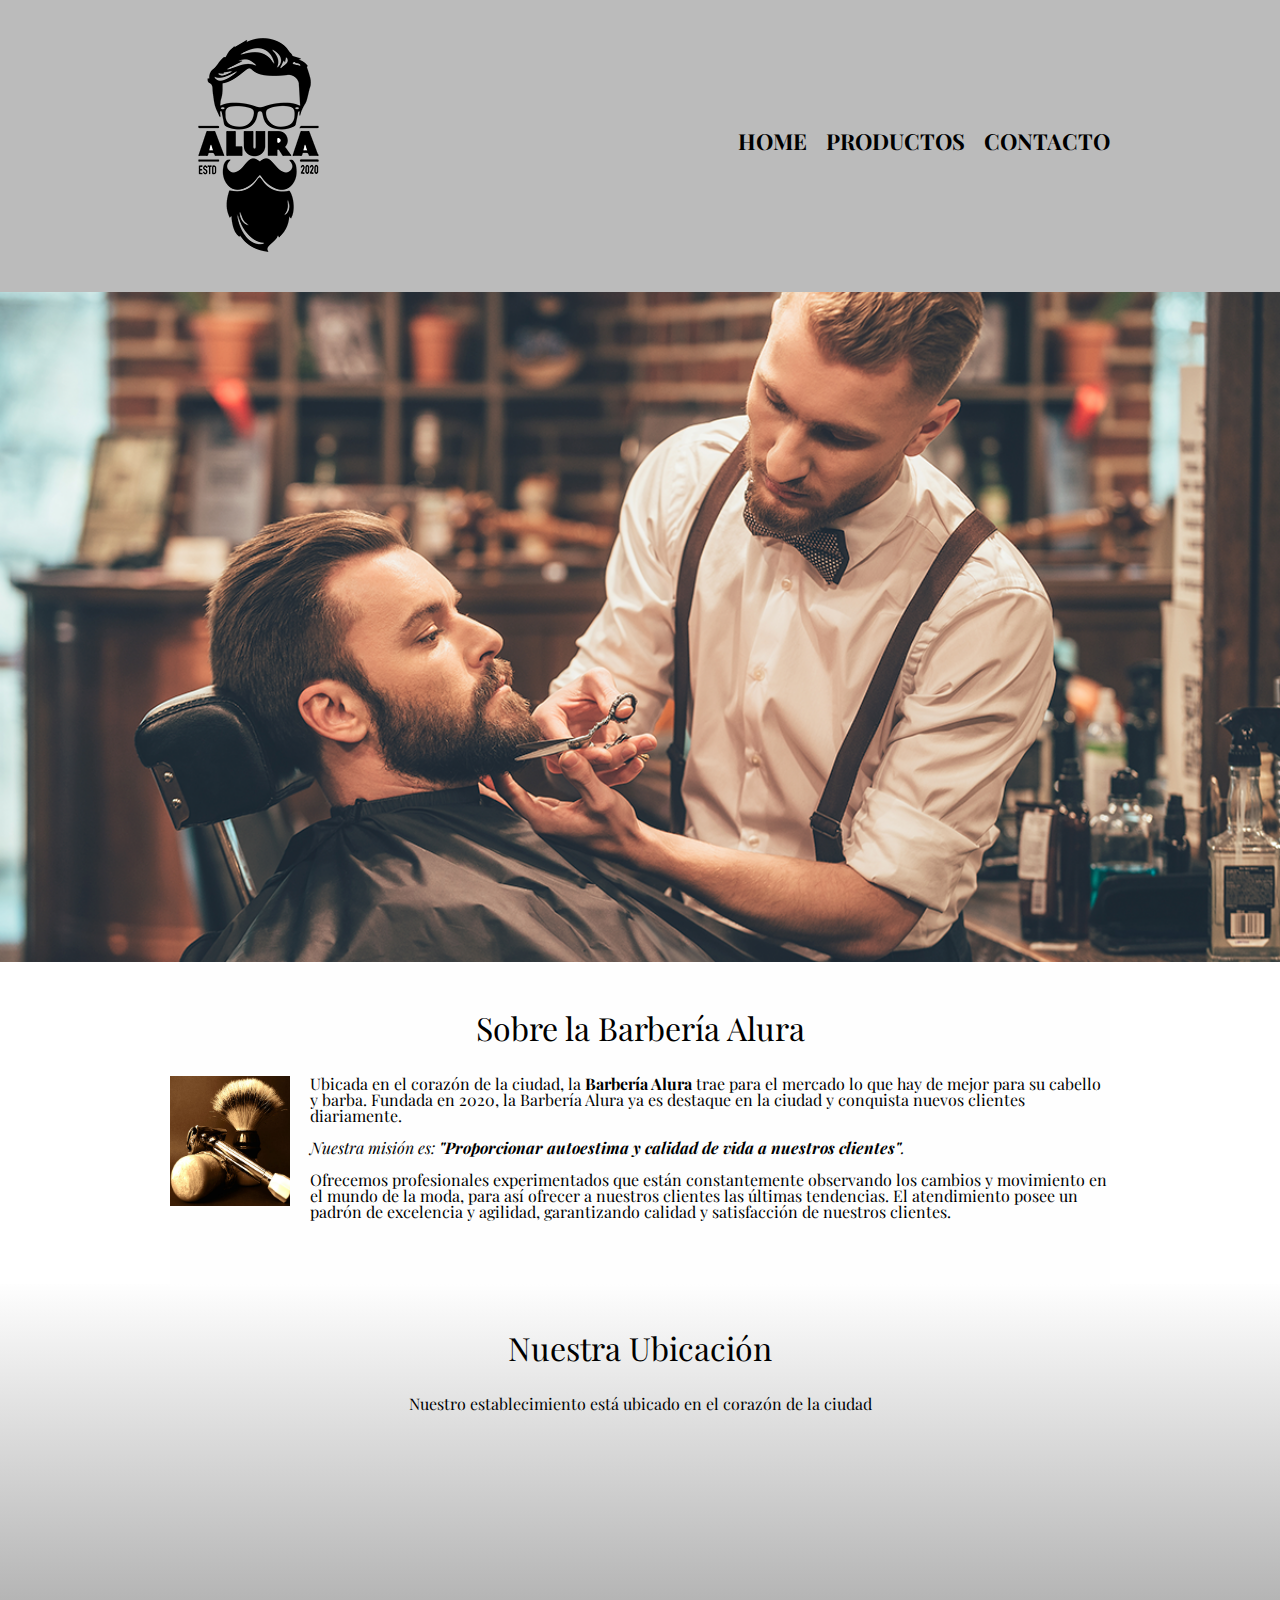
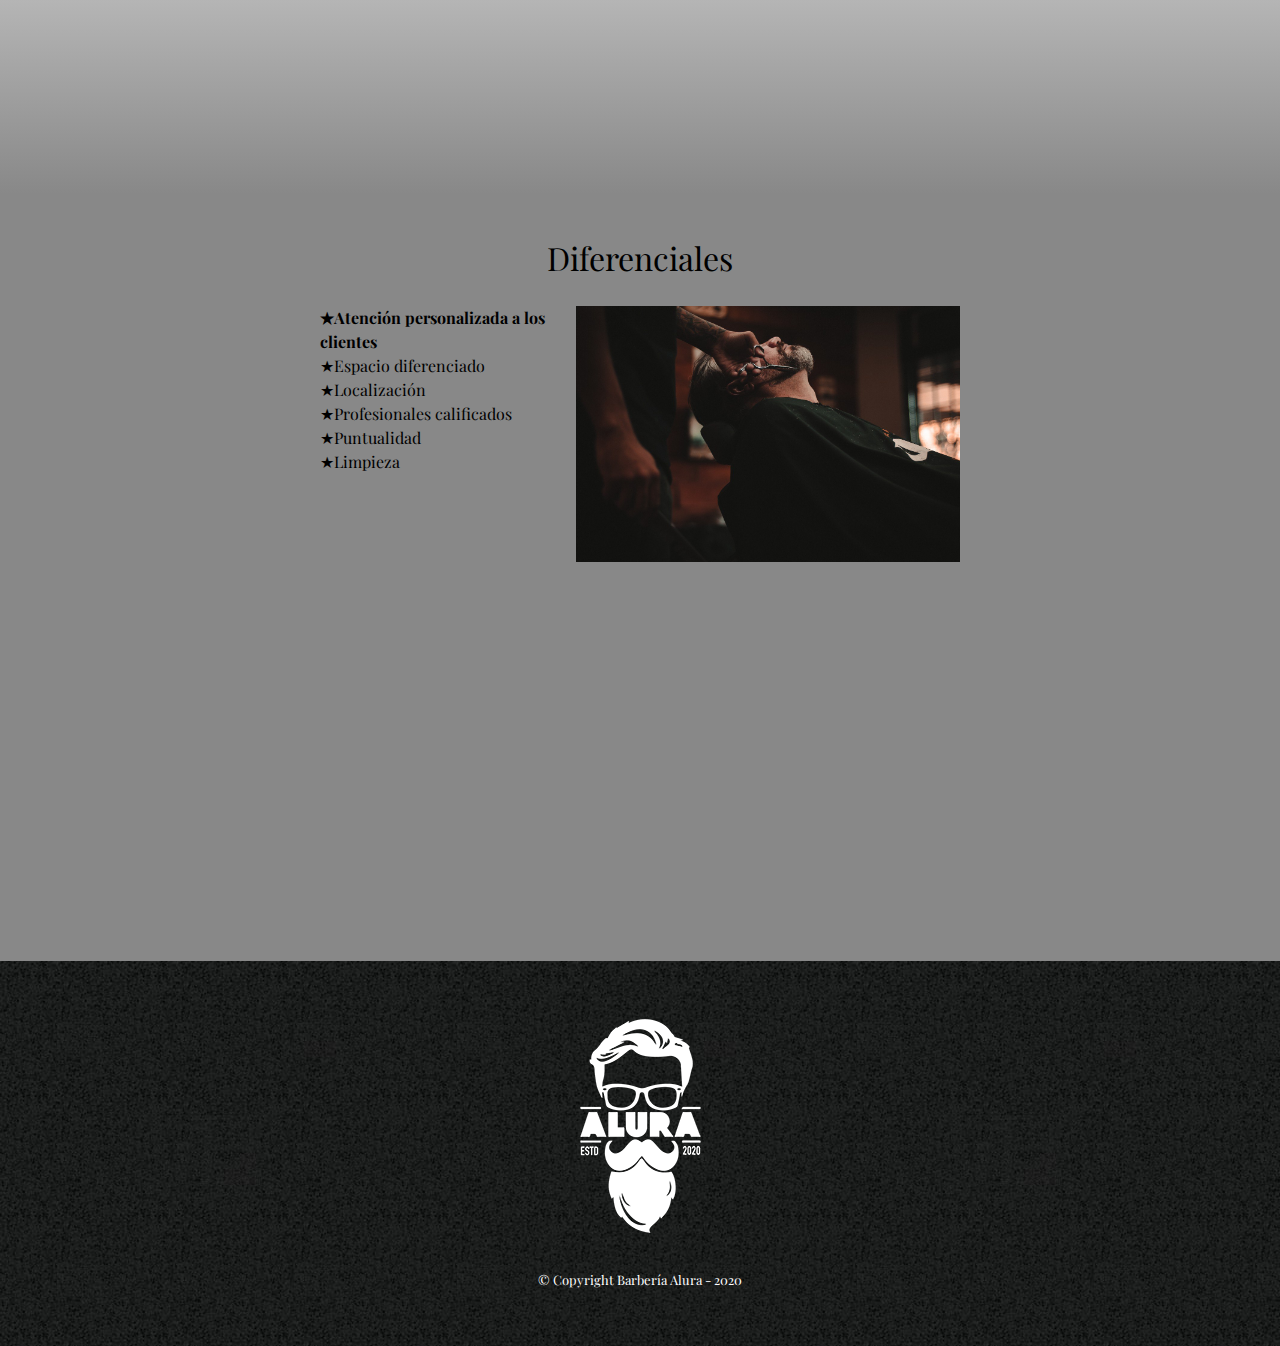
<file: index.html>
<!DOCTYPE html>

<html lang="es">
    
    <head>

        <meta charset="UTF-8"> 
        <meta name="viewport" content="width=device-width">
        <title>Barbería Alura</title>
        <link rel="stylesheet" href="reset.css">
        <link rel="stylesheet" href="style.css">
        <link rel="preconnect" href="https://fonts.googleapis.com">
        <link rel="preconnect" href="https://fonts.gstatic.com" crossorigin>
        <link href="https://fonts.googleapis.com/css2?family=Playfair+Display&display=swap" rel="stylesheet">
    
    </head>

    <body>

        <header>
            <div class="caja">
                <h1><img src="imagenes/logo.png"></h1>
                <nav>
                    <ul>
                        <li><a href="index.html">Home</a></li>
                        <li><a href="productos.html">Productos</a></li>
                        <li><a href="contacto.html">Contacto</a></li>
                    </ul>
                </nav>
            </div>
        </header>

        <img class="banner" src="banner/Barberia.jpg">
        
        <main>
            <section class="principal">

                <h2 class="titulo-principal">Sobre la Barbería Alura</h2>

                <img class="utensilios"  src="imagenes/utensilios.jpg" alt="Utensilios de un barbero.">
    
                <p>Ubicada en el corazón de la ciudad, la <strong>Barbería Alura</strong> trae para el mercado lo que hay de mejor para su cabello y barba. Fundada en 2020, la Barbería Alura ya es destaque en la ciudad y conquista nuevos clientes diariamente.</p>
    
                <p id="mision"><em>Nuestra misión es: <strong>"Proporcionar autoestima y calidad de vida a nuestros clientes"</strong>.</em></p>
    
                <p>Ofrecemos profesionales experimentados que están constantemente observando los cambios y movimiento en el mundo de la moda, para así ofrecer a nuestros clientes las últimas tendencias. El atendimiento posee un padrón de excelencia y agilidad, garantizando calidad y satisfacción de nuestros clientes.</p> 
    
            </section>

            <section class="mapa">
                <h3 class="titulo-principal">Nuestra Ubicación</h3>
                <p>Nuestro establecimiento está ubicado en el corazón de la ciudad</p>

                <div class="mapa-contenido">
                    <iframe src="https://www.google.com/maps/embed?pb=!1m18!1m12!1m3!1d34784.869470159!2d-46.65499870427411!3d-23.593248407555798!2m3!1f0!2f0!3f0!3m2!1i1024!2i768!4f13.1!3m3!1m2!1s0x94ce5a2b2ed7f3a1%3A0xab35da2f5ca62674!2sCaelum%20-%20Education%20and%20Innovation!5e0!3m2!1ses-419!2sbr!4v1602972945026!5m2!1ses-419!2sbr" width="100%" height="300" frameborder="0" style="border:0;" allowfullscreen="" aria-hidden="false" tabindex="0"></iframe>
                </div>


            </section>
            
            <section class="diferenciales">
    
                <h3 class="titulo-principal">Diferenciales</h3>
            
                <div class="contenido-diferenciales">
                    <ul class="lista-diferenciales">
                        <li class="items">Atención personalizada a los clientes</li>
                        <li class="items">Espacio diferenciado</li>
                        <li class="items">Localización</li>
                        <li class="items">Profesionales calificados</li>
                        <li class="items">Puntualidad</li>
                        <li class="items">Limpieza</li>
                    </ul><img src="diferenciales/diferenciales.jpg" class="imagen-diferenciales">
                </div>
                <div class="video">
                    <iframe width="100%" height="315" src="https://www.youtube.com/embed/wcVVXUV0YUY" frameborder="0" allow="accelerometer; autoplay; clipboard-write; encrypted-media; gyroscope; picture-in-picture" allowfullscreen></iframe>
                </div>
                
            </section>


            
        </main>
        
        <footer>
            <img src="imagenes/logo-blanco.png">
            <p class="copyright">&copy Copyright Barbería Alura - 2020</p>
        </footer>
        
    </body>
</html>
</file>
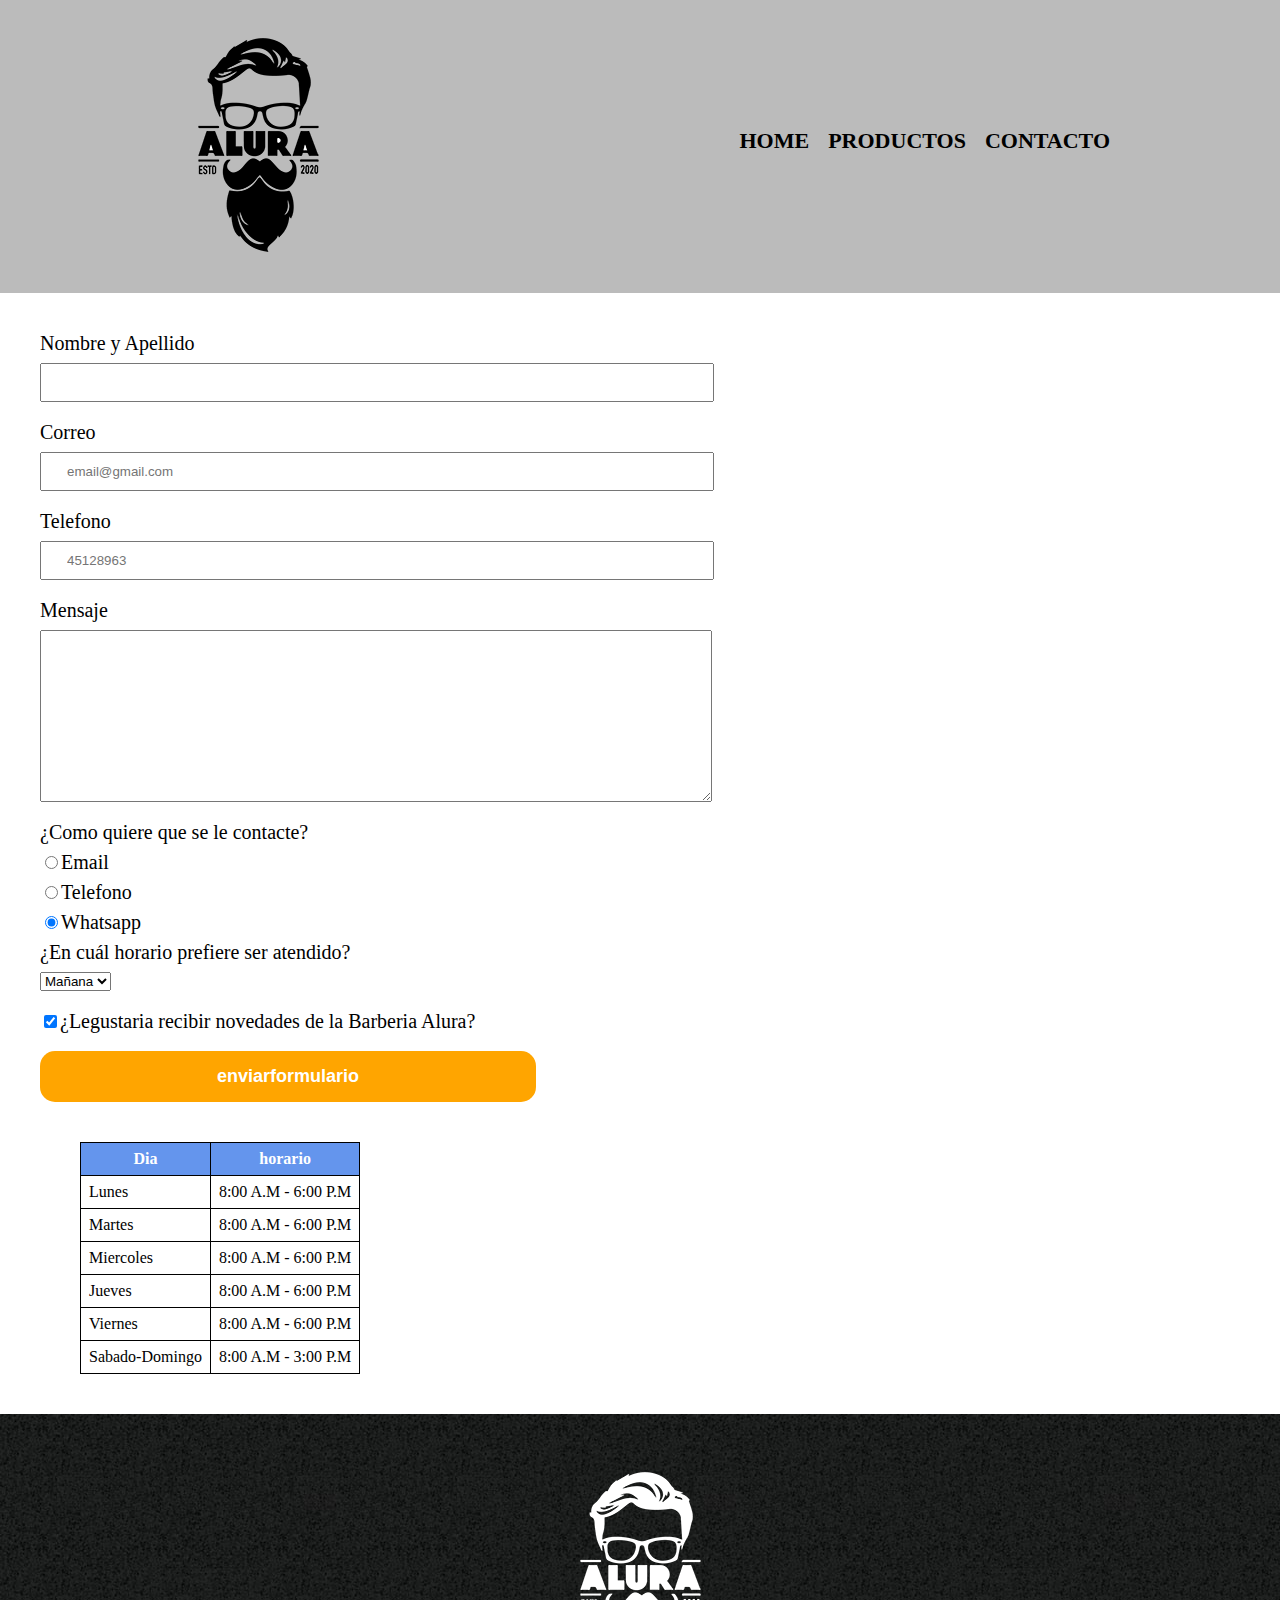
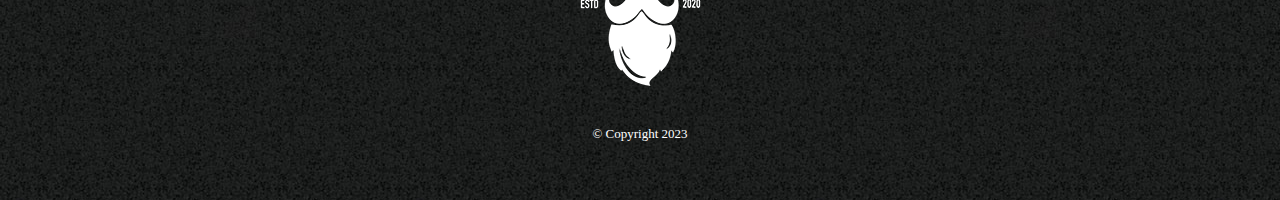
<file: contacto.html>
<!DOCTYPE html>

<html>
    <head>
        <meta charset="UTF-8">
        <title>Contacto - Barbería Alura</title>
        <link rel="stylesheet" href="reset.css">
        <link rel="stylesheet" href="style.css">
    </head>
    <body>
        <header>
            <div class="caja">
                <h1><img src="imagenes/logo.png" alt="LOGO DE ALURA"></h1>
                <nav>
                    <ul>
                        <li><a href="index.html">Home</a></li>
                        <li><a href="productos.html">Productos</a></li>
                        <li><a href="contacto.html">Contacto</a></li>
                    </ul>
                </nav>
            </div>
        </header>
        <main class="contacto">
            <form action="">
                <label for="nombreyapellido">Nombre y Apellido</label>
                <input type="text" id="nombreyapellido" class="input-padron" required>
                <label for="correo">Correo</label>
                <input type="email" id="correo" class="input-padron" required placeholder="email@gmail.com">
                <label for="telefono">Telefono</label>
                <input type="tel" id="telefono" class="input-padron" required placeholder="45128963">

                <label for="mensaje">Mensaje</label>
                <textarea id="mensaje" cols="70" rows="10" class="input-padron" required></textarea>

                <fieldset>
                    <legend>¿Como quiere que se le contacte?</legend>
                    <label for="radio-email">
                    <input type="radio" name= "contacto" value="Email" id="radio-email" checked >Email</label>
                  
                    <label for="radio-telefono">
                    <input type="radio" name= "contacto" value="Telefono" id="radio-telefono" checked>Telefono</label>
                    
                    <label for="radio-whatsapp">
                    <input type="radio" name= "contacto" value="Whatsapp" id="radio-whatsapp" checked>Whatsapp</label>
                   
                </fieldset>
                <fieldset>
                    <legend>¿En cuál horario prefiere ser atendido?</legend>
                    <select>
                        <option>Mañana</option>
                        <option>Tarde</option>
                        <option>Noche</option>
                    </select>
                </fieldset>

                <label class="checkbox"><input type="checkbox" checked>¿Legustaria recibir novedades de la Barberia Alura?</label>

                <input type="submit" value="enviarformulario" class="enviar">
            </form>
            <table>
                <thead>
                    <tr>
                        <th>Dia</th>
                        <th>horario</th>
                       
                    </tr>
                </thead>
                <tbody>
                    <tr>
                        <td>Lunes</td>
                        <td>8:00 A.M - 6:00 P.M</td>
                       
                    </tr>
                    <tr>
                        <td>Martes</td>
                        <td>8:00 A.M - 6:00 P.M</td>
                       
                    </tr>
                    <tr>
                        <td>Miercoles</td>
                        <td>8:00 A.M - 6:00 P.M</td>
                       
                    </tr>
                    <tr>
                        <td>Jueves</td>
                        <td>8:00 A.M - 6:00 P.M</td>
                       
                    </tr>
                    <tr>
                        <td>Viernes</td>
                        <td>8:00 A.M - 6:00 P.M</td>
                       
                    </tr>
                    <tr>
                        <td>Sabado-Domingo</td>
                        <td>8:00 A.M - 3:00 P.M</td>
                       
                    </tr>
                </tbody> 
            </table>
        </main>
        <footer>
            <img src="imagenes/logo-blanco.png" alt="LOGO DE ALURA">
            <p class="copyright">&copy Copyright 2023</p>
        </footer>
    </body>
</html>
</file>
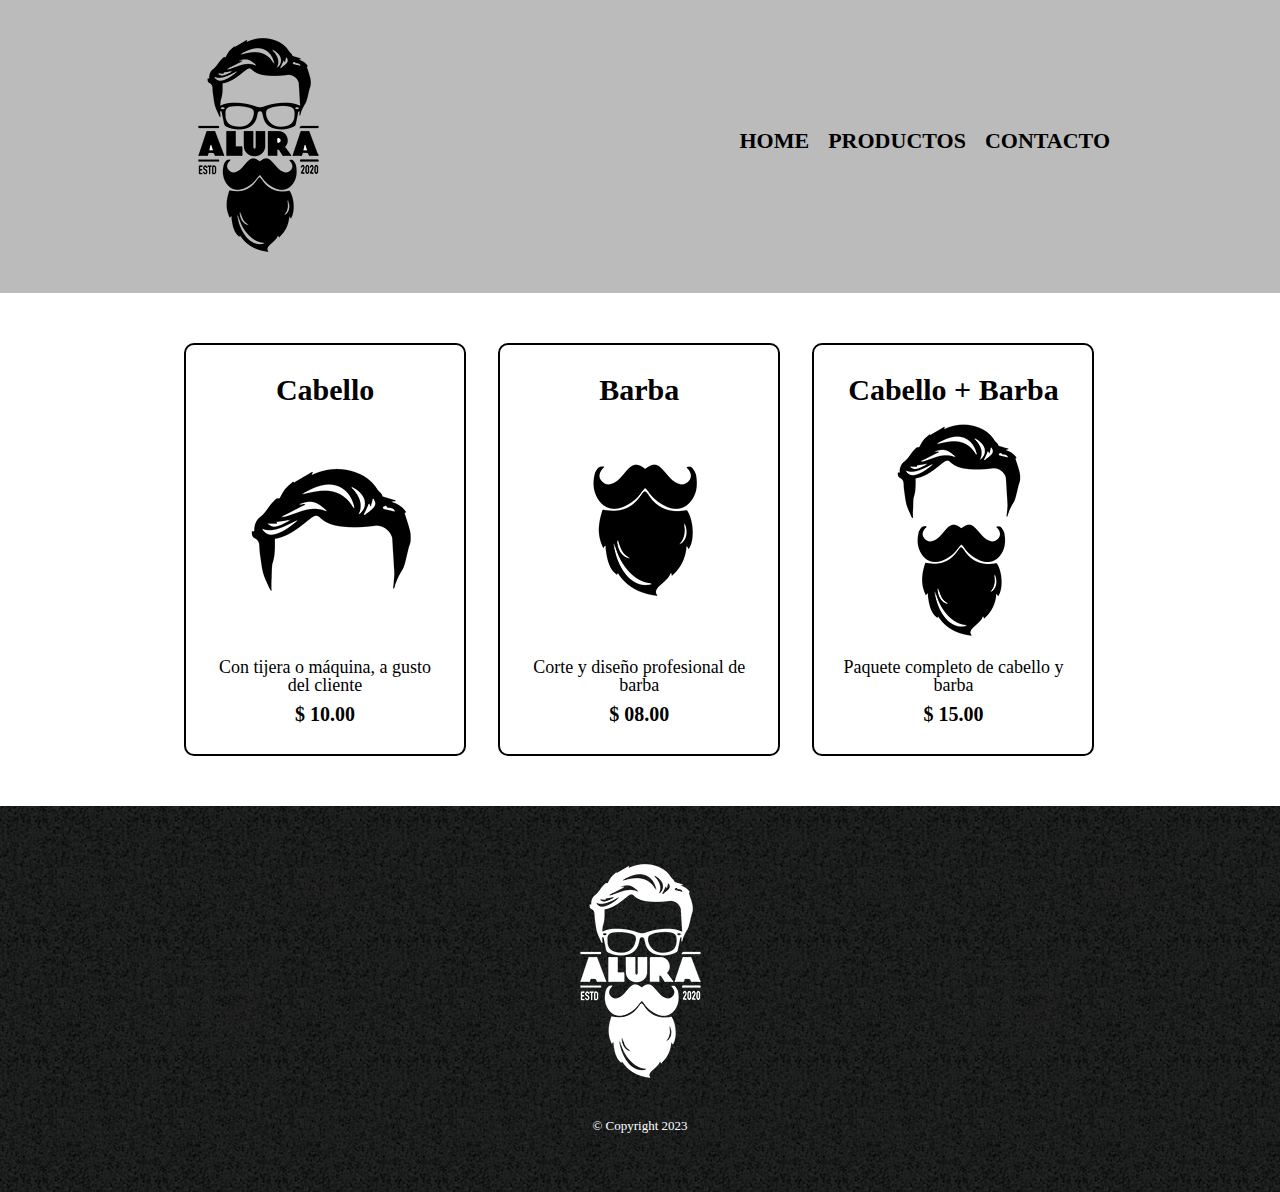
<file: productos.html>
<!DOCTYPE html>

<html>
    <head>
        <meta charset="UTF-8">
        <title>Productos - Barbería Alura</title>
        <link rel="stylesheet" href="reset.css">
        <link rel="stylesheet" href="style.css">
    </head>
    <body>
        <header>
            <div class="caja">
                <h1><img src="imagenes/logo.png"></h1>
                <nav>
                    <ul>
                        <li><a href="index.html">Home</a></li>
                        <li><a href="productos.html">Productos</a></li>
                        <li><a href="contacto.html">Contacto</a></li>
                    </ul>
                </nav>
            </div>
        </header>

        <main>
            <ul class="productos">
                <li>
                    <h2>Cabello</h2>
                    <img src="imagenes/cabello.jpg">
                    <p class="producto-descripcion">Con tijera o máquina, a gusto del cliente</p>
                    <p class="producto-precio">$ 10.00</p>
                </li>
                <li>
                    <h2>Barba</h2>
                    <img src="imagenes/barba.jpg">
                    <p class="producto-descripcion">Corte y diseño profesional de barba</p>
                    <p class="producto-precio">$ 08.00</p>
                </li>
                <li>
                    <h2>Cabello + Barba</h2>
                    <img src="imagenes/cabello+barba.jpg">
                    <p class="producto-descripcion">Paquete completo de cabello y barba</p>
                    <p class="producto-precio">$ 15.00</p>
                </li>
            </ul>
           
        </main>
        <footer>
            <img src="imagenes/logo-blanco.png">
            <p class="copyright">&copy Copyright 2023</p>
        </footer>
    </body>
</html>
</file>
<file: style.css>
body{
    font-family: 'Playfair Display', serif;
}
header {
    background-color: #BBBBBB;
    padding: 20px 0;
}

.caja{
    width: 940px;
    position: relative;
    margin: 0 auto;
}

nav{
    position: absolute;
    top:110px;
    right: 0;
}

nav li{
    display: inline;
    margin: 0 0 0 15px;
}

nav a{
    text-transform: uppercase;
    color: #000000;
    font-weight: bold;
    font-size: 22px;
    text-decoration: none;
}
nav a:hover{
    color: #c78c19;
    text-decoration: underline;
}


.productos{
    width: 940px;
    margin: 0 auto;
    padding: 50px;
}


.productos li{
    display: inline-block;
    text-align: center;
    width: 30%;
    vertical-align: top;
    margin: 0 1.5%;
    padding: 30px 20px;
    box-sizing: border-box;
    border-color: #000000;
    border-width: 2px;
    border-style: solid;
    border-radius: 10px;
}
.productos li:hover{
    border-color: #c78c19;
  
}
.productos li:active{
    border-color: #088c19;
}


.productos h2{
    font-size: 30px;
    font-weight: bold;
}
.productos li:hover h2{
    
    font-size: 33px;
}

.producto-descripcion{
    font-size: 18px;
}

.producto-precio{
    font-size: 20px;
    font-weight: bold;
    margin-top:10px;
}

footer{
    text-align: center;
    background: url("imagenes/bg.jpg");
    padding:40px ;
}
.copyright{
    color: #FFFFFF;
    font-size: 13px;
    margin: 20px;
}

form{
    margin: 40px 0;
}
form label {
    display:block;
    font-size: 20px;
    margin: 0 0 10px;
}
form label,form legend{
    display: block;
    font-size: 20px;
    margin: 0 0 10px;
}
.input-padron{
    display: block;
    margin: 0 0 20px;
    padding: 10px 25px;
    width: 50%;
}
.checkbox{
    margin: 20px 0;
}
.enviar{
    width: 40%;
    padding: 15px 0;
    font-size: 18px;
    font-weight: bold;
    color: white;
    background: orange;
    border: none;
    border-radius: 15px;
    transition: 2s background;
    cursor: pointer;
}
.enviar:hover{
    background: red;
    transform: scale(1.5)
}
table{
    margin: 40px 40px;
}
thead{
    background: cornflowerblue;
    color: white;
    font-weight: bold;

}
td,th{
    border: 1px solid #000000;
    padding: 8px;
}
.contacto{
    padding-left:40px ;
}
/* css para el index home */

.banner{
    width: 100%;
}

.principal{
    padding: 3em 0;
    background: #FEFEFE;
    width: 940px;
    margin: 0 auto; 
}

.titulo-principal{
    text-align: center;
    font-size: 2em;
    margin: 0 0 1em;
    clear:left;
}

.principal p{
    margin: 0 0 1em;
}

.principal strong{
    font-weight: bold;
}

.principal em{
    font-style: italic;
}

.utensilios{
    width: 120px;
    height: 130px;
    float:left;
    margin-right: 20px;
}

.mapa{
    padding: 3em 0;
    background: linear-gradient(#FEFEFE, #888888)
}

.mapa p{
    margin: 0 0 2em;
    text-align: center;
}

.mapa-contenido{
    width: 940px;
    margin: 0 auto;
}

.diferenciales{
    padding: 3em 0;
    background: #888888;
}

.contenido-diferenciales{
    width: 640px;
    margin: 0 auto;
}

.lista-diferenciales{
    width: 40%;
    display: inline-block;
    vertical-align: top;
}

.items{
    line-height: 1.5;
}

.items:before{
    content:"★"
}

.items:first-child{
    font-weight: bold;
}

.imagen-diferenciales{
    width: 60%;
}
.imagen-diferenciales:hover{
    opacity: 0.6;
    transition: 400ms;
    box-shadow: 10px 10px 25px 10px #000000;/*esto es para poner sombras*/
}

.video{
    width: 560px;
    margin: 1em auto;
}


@media screen and (max-width:480px){
    h1{
        text-align: center;
    }
    nav{
        position: static;
    }
    .caja,.principal,.mapa-contenido,.contenido-diferenciales,.video{
        width: auto;
    }
    .lista-diferenciales,.imagen-diferenciales{
        width: 100%;
    }
    
}
</file>
